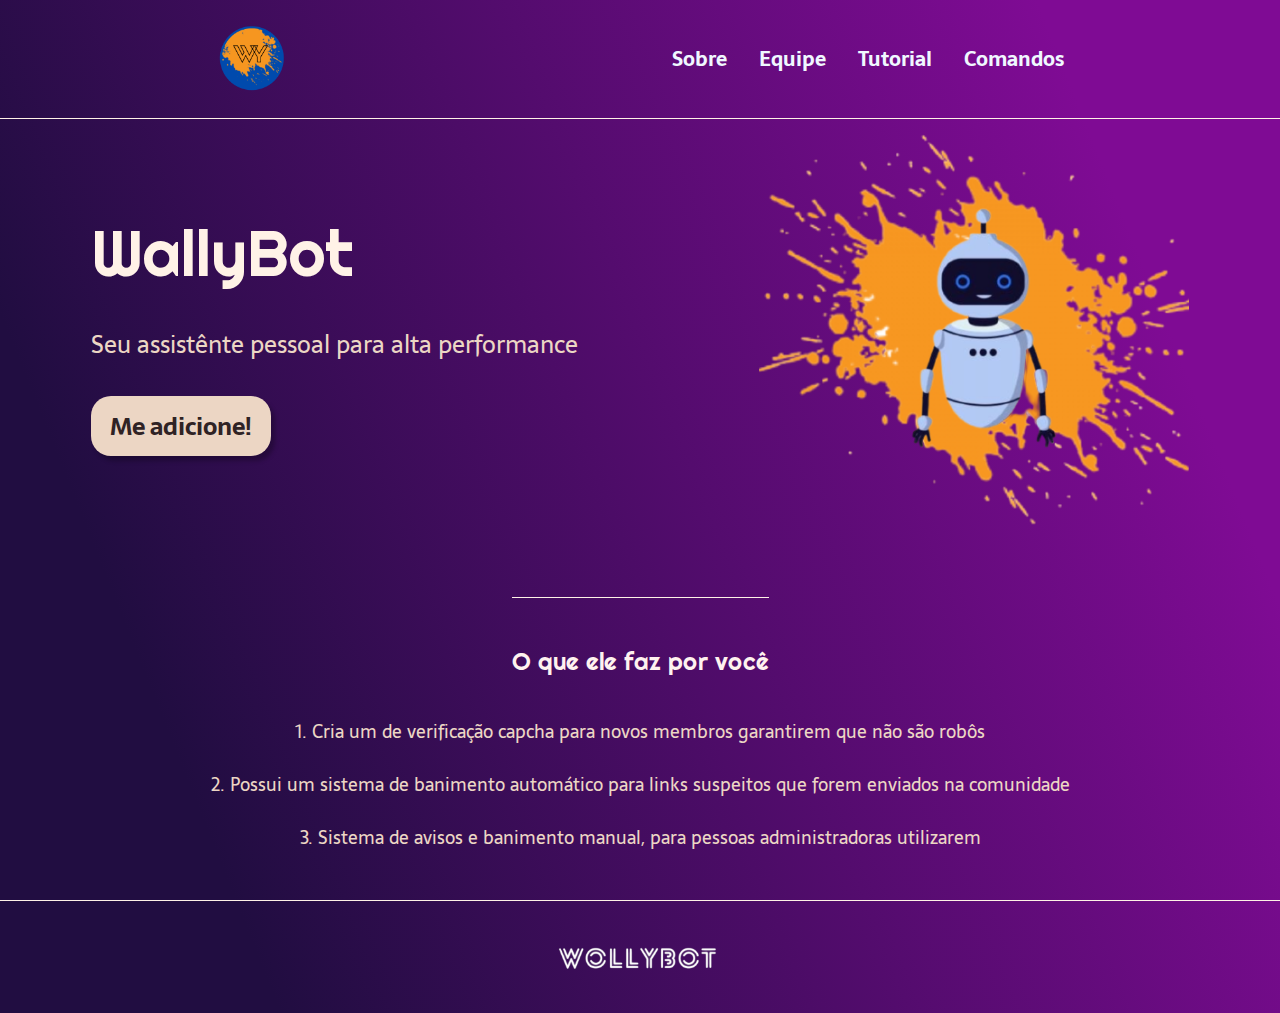
<file: site-WallyBot/index.html>
<!DOCTYPE html>
<html lang="pt-BR">
<head>
    <meta charset="UTF-8">
    <meta name="viewport" content="width=device-width, initial-scale=1.0">
    <meta name="description" content="Um Bot que irá moderar suas atividades pessois">
    <title>Wall-y Bot Entra21 - Seu assistente virtual</title>
    <link rel="stylesheet" type="text/css" href="style.css">
</head>


<body>
    <header class="cabecalho">
        <img class="cabecalho-image" src="LogoVirtua.svg" alt="Logo do Wall-y">
        <nav class="cabecalho-menu">
            <a class="cabecalho-menu-item">Sobre</a>
            <a class="cabecalho-menu-item">Equipe</a>
            <a class="cabecalho-menu-item">Tutorial</a>
            <a class="cabecalho-menu-item">Comandos</a>
        </nav>

    </header>

    <main class="conteudo">
        <section class="conteudo-principal">
            <div class="conteudo-principal-escrito">
                <h1 class="conteudo-principal-escrito-titulo">WallyBot</h1>
                <h2 class="conteudo-principal-escrito-subtitulo">Seu assistênte pessoal para alta performance</h2>
                <button class="conteudo-principal-escrito-botao">Me adicione!</button>

            </div>
            <img class="conteudo-principal-imagem"src="WallyBot.svg" alt="imagem do WallyBot">
        </section>

        <section class="conteudo-secundario-escrito">
            <h3 class="conteudo-secundario-titulo">O que ele faz por você</h3>
            <p class="conteudo-secundario-paragrafo">1. Cria um de verificação capcha para novos membros garantirem que não são robôs</p>
            <p class="conteudo-secundario-paragrafo">2. Possui um sistema de banimento automático para links suspeitos que forem enviados na comunidade</p>
            <p class="conteudo-secundario-paragrafo">3. Sistema de avisos e banimento manual, para pessoas administradoras utilizarem</p>

        </section>

    </main>

    <footer class="rodape">
        <img class="rodape-imagem" src="BotRodape.svg">


    </footer>


</body>


</html>
</file>
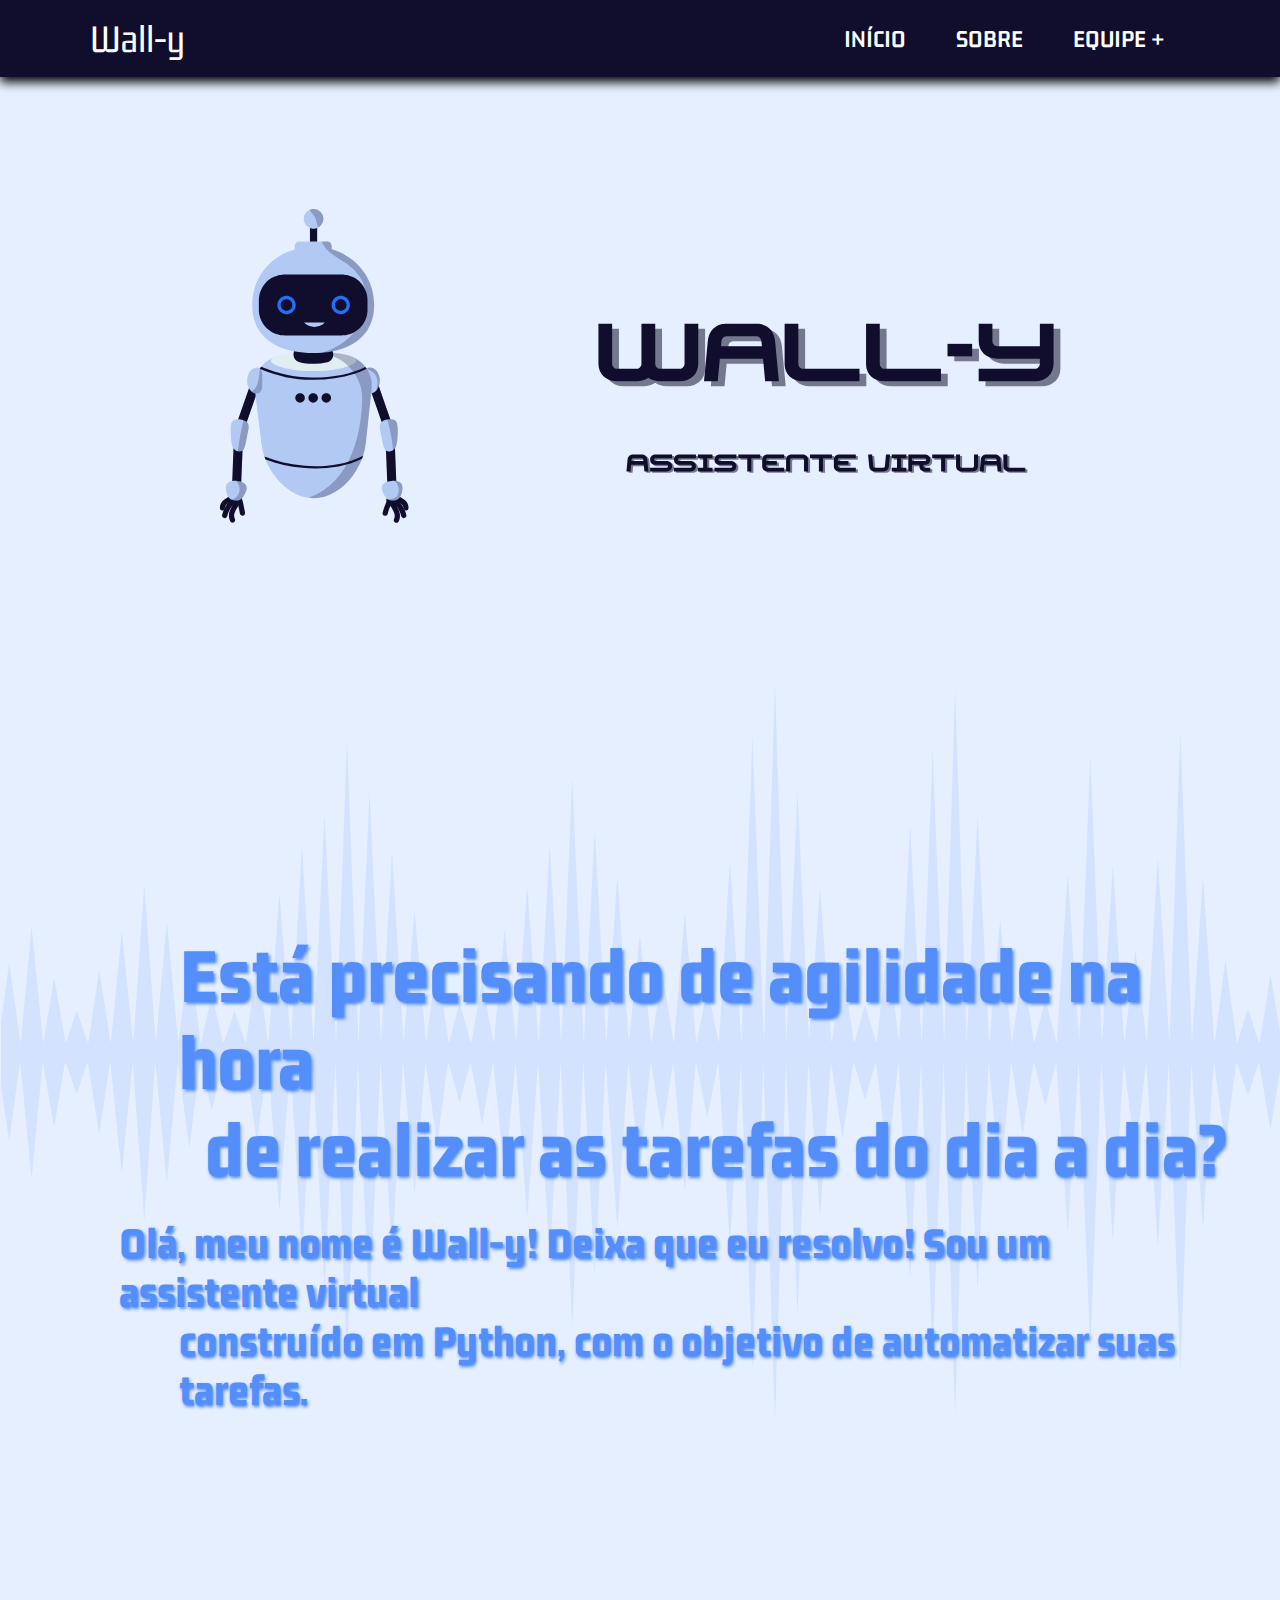
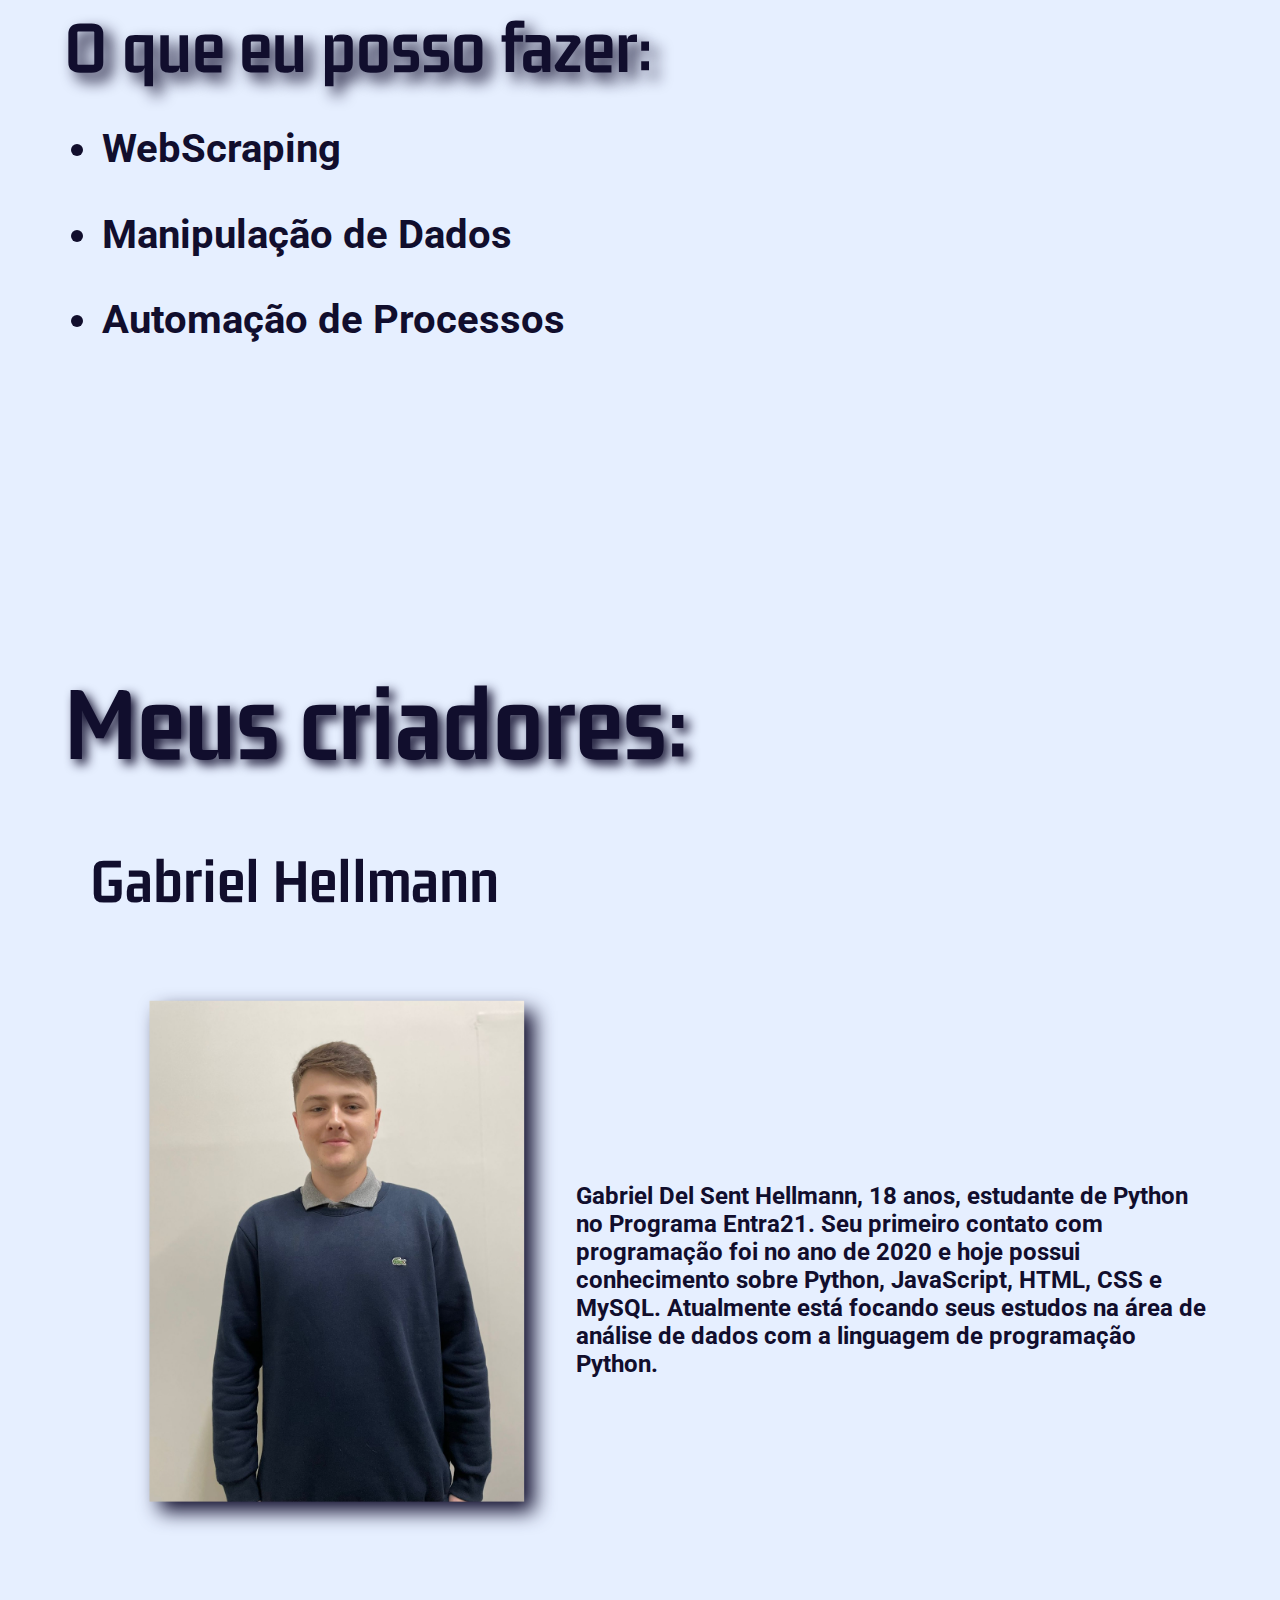
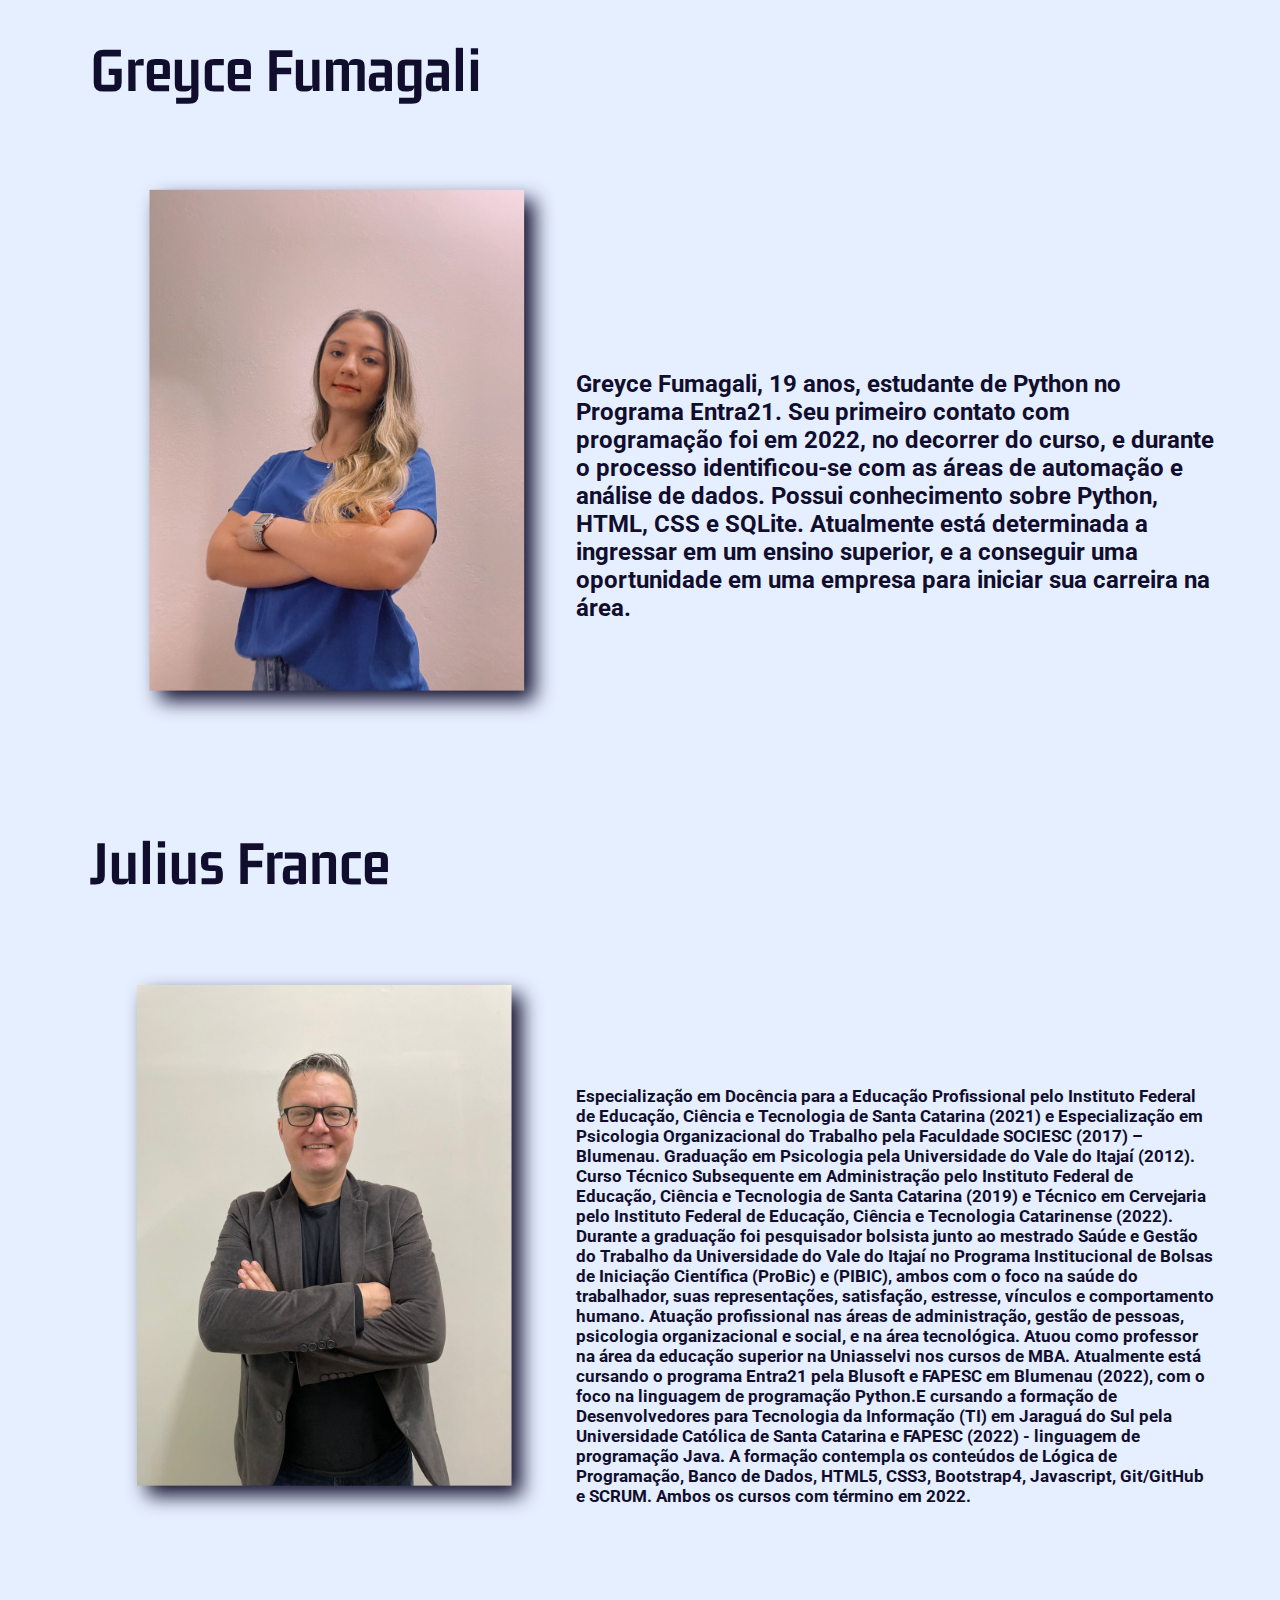
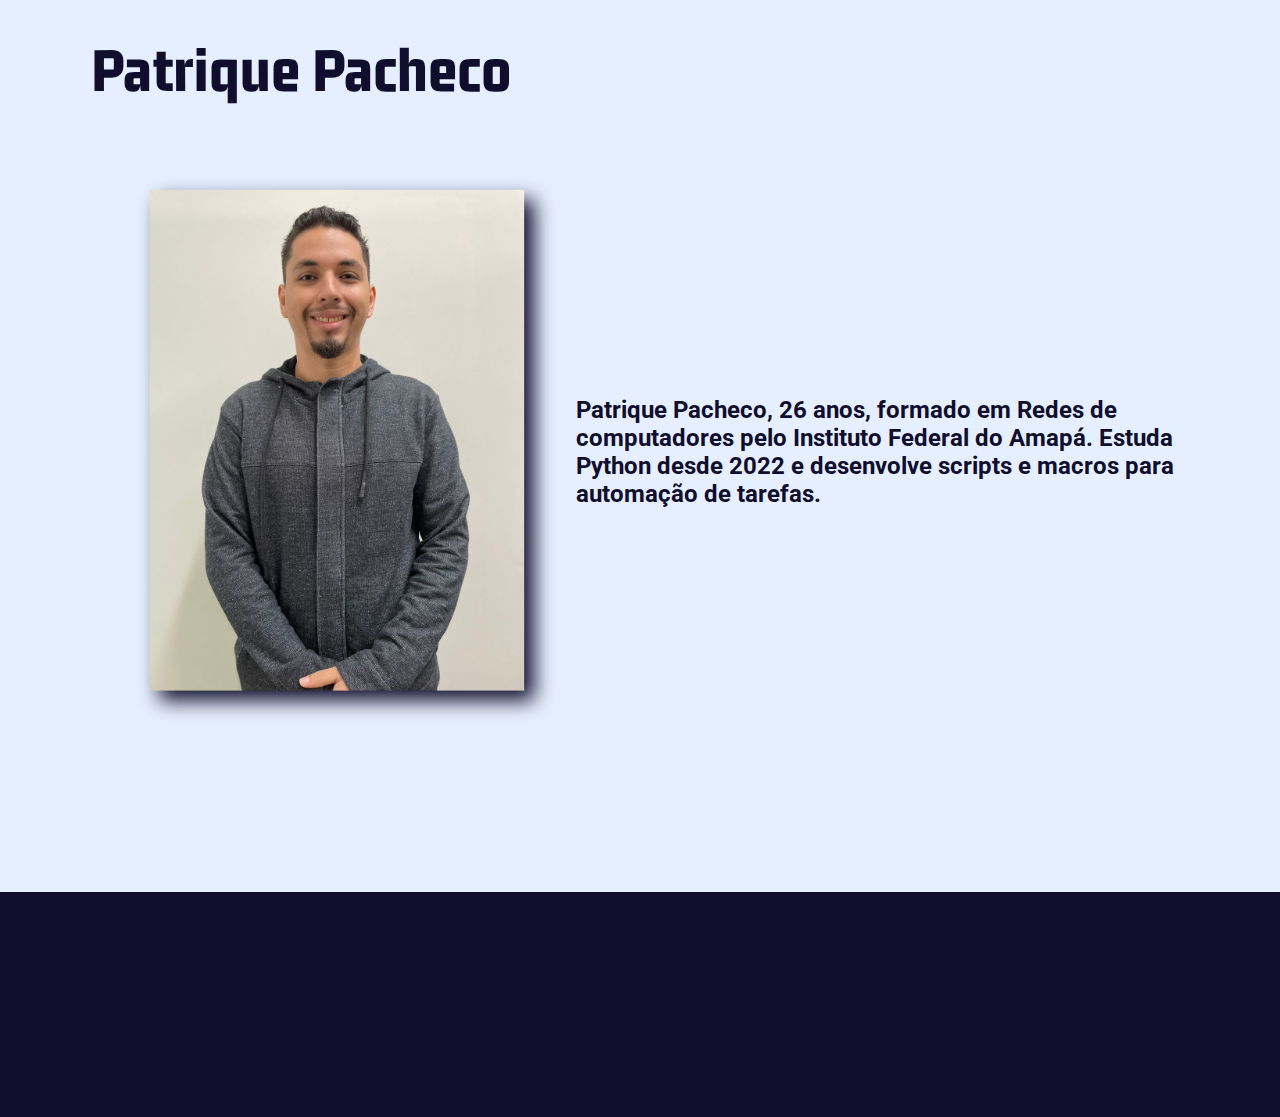
<file: site/index.html>
<!DOCTYPE html>
<html lang="en">
<head>
    <meta charset="UTF-8">
    <meta http-equiv="X-UA-Compatible" content="IE=edge">
    <meta name="viewport" content="width=device-width, initial-scale=1.0">
    <title>Wall-y</title>
    <link rel="stylesheet" type="text/css" href="style.css">
</head>
<body>
    <header>
        <a href="#" class="logo">Wall-y</a>
        <input type="checkbox" id="menu-bar">
        <label for="menu-bar">Menu</label>
        <nav class="navbar">
            <ul>
                <li><a href="#sessao1"><b>INÍCIO</b></a></li>
                
                <li><a href="#sessao2"><b>SOBRE</b></a></li>    
                           
                <li><a href="#sessao4"><b>EQUIPE +</b></a>
                    <ul>
                        <li><a href="#sessao5">Gabriel Hellmann</a></li>
                        
                        <li><a href="#sessao6">Greyce Fumagali</a></li>
                        
                        <li><a href="#sessao7">Julius France</a></li>
                        
                        <li><a href="#sessao8">Patrique Pacheco</a></li>    
                    </ul>
                </li>              
            </ul>
        </nav>   
    </header>
    
    <section id="sessao1">
        <div id="wally">
            <img src="imagens/wally.svg">    
        </div>
    </section>
    
    <div id="nome_wally">
        <img src="imagens/nome_wally.svg">   
    </div>
    
    <div id="complemento_wally">
        <img src="imagens/complemento_wally.svg">   
    </div>
    
    <div id="imagem_som">
        <img src="imagens/som.svg">
    </div>
    
    <section id="sessao2">
        <h1><b>Está precisando de agilidade na hora</b></h1>
        <h2><b>de realizar as tarefas do dia a dia?</b></h2>
    </section>  
    
    <div id="sobre">
        <h1><b>Olá, meu nome é Wall-y! Deixa que eu resolvo! Sou um assistente virtual </b></h1>
        <h2><b>construído em Python, com o objetivo de automatizar suas tarefas.</b></h2>    
    </div>
    
    <div id="sobre2">
        <h1>O que eu posso fazer:</h1>
        <li><b>WebScraping</b></li>
        <li><b>Manipulação de Dados</b></li>
        <li><b>Automação de Processos</b></li>                  
    </div>
        
    <section id="sessao4">
        <div id="criadores">
            <h1>Meus criadores:</h1>
        </div>
        
        <section id="sessao5">
            <div id="geral">
                <div id="gabriel">
                    <h1>Gabriel Hellmann</h1>
                    <img src="imagens/gabriel.svg">
                    <p><b>Gabriel Del Sent Hellmann, 18 anos, estudante de Python no Programa Entra21. Seu primeiro contato com programação foi no ano de 2020 e hoje possui conhecimento sobre Python, JavaScript, HTML, CSS e MySQL. Atualmente está focando seus estudos na área de análise de dados com a linguagem de programação Python.</b></p>
                </div>       
            </div>                         
        </section>
        
        <section id="sessao6">
            <div id="geral">
                <div id="greyce">
                    <h1>Greyce Fumagali</h1>
                    <img src="imagens/greyce.svg">
                    <p><b>Greyce Fumagali, 19 anos, estudante de Python no Programa Entra21. Seu primeiro contato com programação foi em 2022, no decorrer do curso, e durante o processo identificou-se com as áreas de automação e análise de dados. Possui conhecimento sobre Python, HTML, CSS e SQLite. Atualmente está determinada a ingressar em um ensino superior, e a conseguir uma oportunidade em uma empresa para iniciar sua carreira na área.</b></p>
                </div>     
            </div>           
        </section>
            
        <section id="sessao7">
            <div id="geral">
                <div id="julius">
                    <h1>Julius France</h1>
                    <img src="imagens/julius.svg">
                    <p><b>Especialização em Docência para a Educação Profissional pelo Instituto Federal de Educação, Ciência e Tecnologia de Santa Catarina (2021) e Especialização em Psicologia Organizacional do Trabalho pela Faculdade SOCIESC (2017) – Blumenau. Graduação em Psicologia pela Universidade do Vale do Itajaí (2012). Curso Técnico Subsequente em Administração pelo Instituto Federal de Educação, Ciência e Tecnologia de Santa Catarina (2019) e Técnico em Cervejaria pelo Instituto Federal de Educação, Ciência e Tecnologia Catarinense (2022). Durante a graduação foi pesquisador bolsista junto ao mestrado Saúde e Gestão do Trabalho da Universidade do Vale do Itajaí no Programa Institucional de Bolsas de Iniciação Científica (ProBic) e (PIBIC), ambos com o foco na saúde do trabalhador, suas representações, satisfação, estresse, vínculos e comportamento humano. Atuação profissional nas áreas de administração, gestão de pessoas, psicologia organizacional e social, e na área tecnológica. Atuou como professor na área da educação superior na Uniasselvi nos cursos de MBA. Atualmente está cursando o programa Entra21 pela Blusoft e FAPESC em Blumenau (2022), com o foco na linguagem de programação Python.E cursando a formação de Desenvolvedores para Tecnologia da Informação (TI) em Jaraguá do Sul pela Universidade Católica de Santa Catarina e FAPESC (2022) - linguagem de programação Java. A formação contempla os conteúdos de Lógica de Programação, Banco de Dados, HTML5, CSS3, Bootstrap4, Javascript, Git/GitHub e SCRUM. Ambos os cursos com término em 2022.</b></p>
                </div>    
            </div>
        </section>
            
        <section id="sessao8">
            <div id="geral">
                <div id="patrique">
                    <h1><b>Patrique Pacheco</b></h1>
                    <img src="imagens/patrique.svg">
                    <p><b>Patrique Pacheco, 26 anos, formado em Redes de computadores pelo Instituto Federal do Amapá. Estuda Python desde 2022 e desenvolve scripts e macros para automação de tarefas.</b></p>   
                </div>    
            </div> 
        </section>
            
        <footer>
            <div id="retangulo">

            </div>
        </footer>
    </section>      
</body>
</html>
</file>
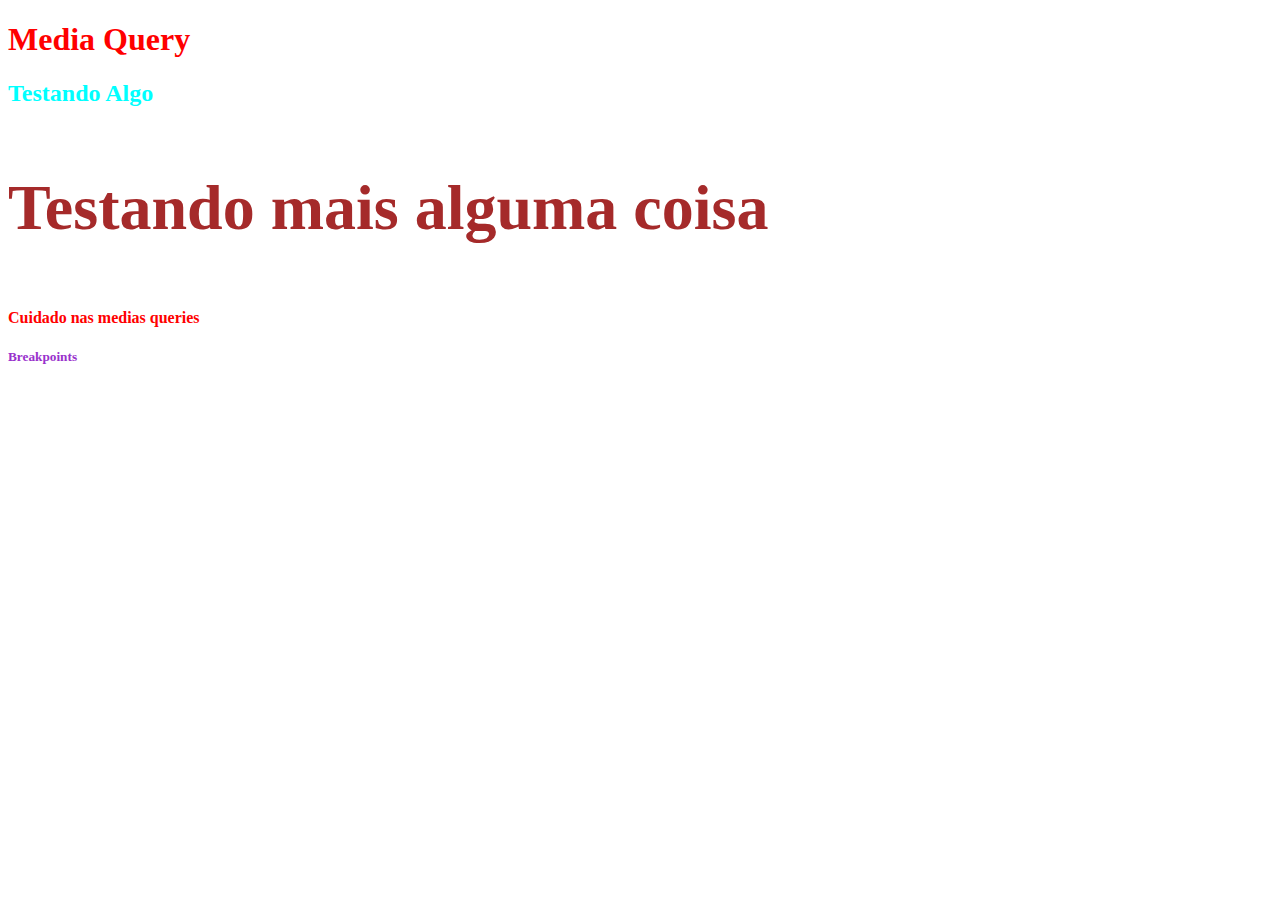
<file: site/RESPONSIVIDADE/aula2.html>
<!DOCTYPE html>
<html lang="en">
<head>
    <meta charset="UTF-8">
    <meta http-equiv="X-UA-Compatible" content="IE=edge">
    <!-- configuracao de media query -->
    <meta name="viewport" content="width=device-width, initial-scale=1.0">
    <title>Media Query</title>
    <link rel="stylesheet" href="aula2.css"/>
</head>
<body>
  <h1>Media Query</h1>
  <h2>Testando Algo</h2>  
  <h3>Testando mais alguma coisa</h3>  
  <h4>Cuidado nas medias queries</h4>  
  <h5>Breakpoints</h5>    
</body>
</html>
</file>
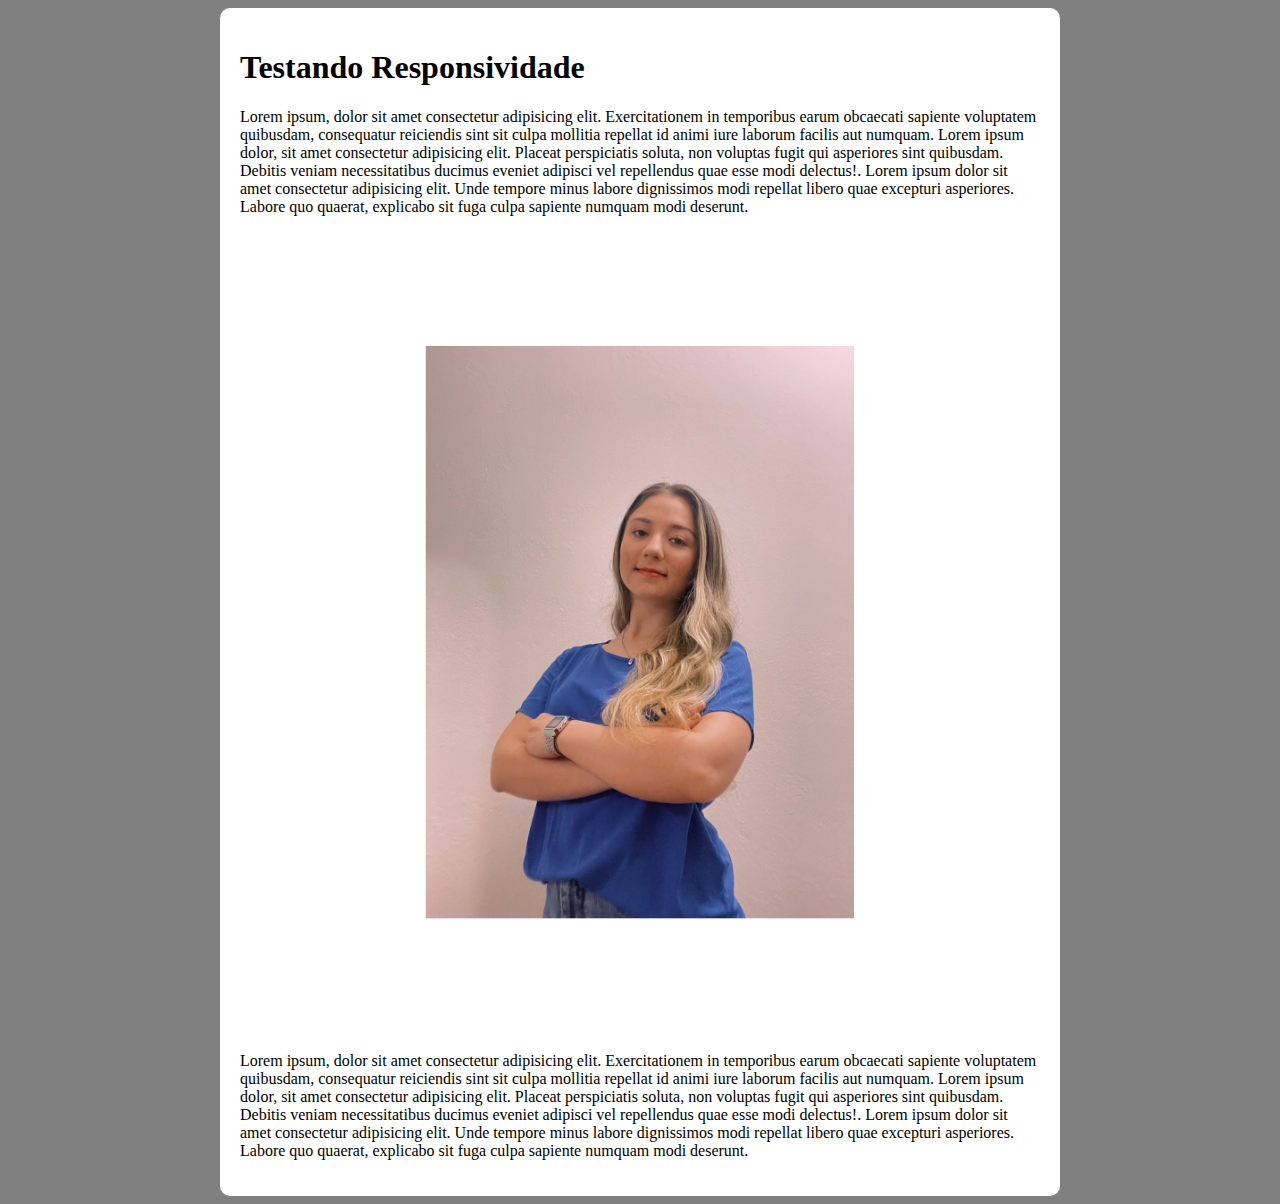
<file: site/RESPONSIVIDADE/aula3.html>
<!DOCTYPE html>
<html lang="en">
<head>
    <meta charset="UTF-8">
    <meta http-equiv="X-UA-Compatible" content="IE=edge">
    <meta name="viewport" content="width=device-width, initial-scale=1.0">
    <title>Document</title>
    <style>
        body{
            background-color: grey;
        }
        main{
            background-color: white;
            padding:20px;
            border-radius: 10px;
            min-width: 280px;
            max-width: 800px;
            margin: auto;
        }
        img{
            width: 100%;
        }
    </style>
</head>
<body>
    <main>
        <h1>Testando Responsividade</h1>
        <p>Lorem ipsum, dolor sit amet consectetur adipisicing elit. Exercitationem in temporibus earum obcaecati sapiente voluptatem quibusdam, consequatur reiciendis sint sit culpa mollitia repellat id animi iure laborum facilis aut numquam. Lorem ipsum dolor, sit amet consectetur adipisicing elit. Placeat perspiciatis soluta, non voluptas fugit qui asperiores sint quibusdam. Debitis veniam necessitatibus ducimus eveniet adipisci vel repellendus quae esse modi delectus!. Lorem ipsum dolor sit amet consectetur adipisicing elit. Unde tempore minus labore dignissimos modi repellat libero quae excepturi asperiores. Labore quo quaerat, explicabo sit fuga culpa sapiente numquam modi deserunt. </p>
        <img src="greyce.svg">
        <p>Lorem ipsum, dolor sit amet consectetur adipisicing elit. Exercitationem in temporibus earum obcaecati sapiente voluptatem quibusdam, consequatur reiciendis sint sit culpa mollitia repellat id animi iure laborum facilis aut numquam. Lorem ipsum dolor, sit amet consectetur adipisicing elit. Placeat perspiciatis soluta, non voluptas fugit qui asperiores sint quibusdam. Debitis veniam necessitatibus ducimus eveniet adipisci vel repellendus quae esse modi delectus!. Lorem ipsum dolor sit amet consectetur adipisicing elit. Unde tempore minus labore dignissimos modi repellat libero quae excepturi asperiores. Labore quo quaerat, explicabo sit fuga culpa sapiente numquam modi deserunt. </p>
    </main>
       
</body>
</html>
</file>
<file: site-WallyBot/style.css>
@import url('https://fonts.googleapis.com/css2?family=Righteous&family=Sarala&display=swap');

* {
    margin: 0;
    padding: 0;
    box-sizing: border-box;
    text-decoration: none;
    
}

body {

    font-size: 100%;
    background: linear-gradient(68.15deg, #210d41 16.62%, #7f0b94 85.61%);
}

.cabecalho {
    display: flex;
    flex-direction: row; 
    align-items: center;
    justify-content: space-around;
    padding: 24px;
    
}

.cabecalho-imagem {
    height: 72px;
}

.cabecalho-menu {
    display: flex;
    gap: 32px;
  
}

.cabecalho-menu-item {
    font-family: 'Sarala', sans-serif;
    color: aliceblue;
    font-weight: 800;
    font-size: 20px;

}

.conteudo {
    margin-bottom: 48px;
    border-top: 0.5px solid #FFF2E7;
}
.conteudo-principal {
    display: flex;
    flex-direction: row;
    align-items: center;
    justify-content: space-around;
}

.conteudo-principal-escrito {
    display: flex;
    flex-direction: column;
    gap: 32px;
    
}

.conteudo-principal-escrito-titulo {
    font-family: 'Righteous', cursive;
    font-weight: 400;
    font-size: 64px;
    color: #FFF2E7;

}

.conteudo-principal-escrito-subtitulo  {
    font-family: 'Sarala', sans-serif;
    font-weight: 400;
    font-size: 24px;
    color: #ECD6C4;

}

.conteudo-principal-escrito-botao {
    background-color: #ECD6C4;
    width: 180px;
    height: 60px;
    border: none;
    box-shadow: 4px 5px 4px rgba(0, 0, 0, 0.25);
    border-radius: 20px;
    font-family: 'Sarala', sans-serif;
    font-weight: 800;
    font-size: 24px;
    color: #2f2325;
}


.conteudo-principal-escrito-botao:hover {
    background-color: rgba(236, 214, 196, 0.53);
}

.conteudo-principal-imagem {
height: 430px;

}

.conteudo-secundario-escrito{
    display: flex;
    flex-direction: column;
    align-items: center;
    gap: 24px;
    margin-top: 48px;

}

.conteudo-secundario-titulo {

    border-top: 0.4px solid #FFF2E7;
    padding-top: 48px;
    font-family: 'Righteous', cursive;
    font-weight: 400;
    font-size: 24px;
    color: #FFF2EF;
    margin-bottom: 16px;

}

.conteudo-secundario-paragrafo {
    font-family: 'Sarala', sans-serif;
    font-weight: 300;
    font-size: 18px;
    color: #ECD6C4;

}

.rodape {
    padding: 32px;
    border-top: 0.4px solid #FFF2E7;
}

.rodape-imagem {
    height: 48px;
    display: block;
    margin: 0 auto;

}
</file>
<file: site/style.css>
@import url('https://fonts.googleapis.com/css2?family=Gemunu+Libre:wght@200&family=Roboto:wght@300&display=swap');

*{
    margin: 0;
    padding: 0;
    box-sizing: border-box;
    text-decoration: none;
}

body {
    background: #E6EFFF;
    min-height: 100vh;
    background-size: cover;
    background-position: center; 
}

header {
    top: 0;
    left: 0;
    right: 0;
    background: #110E2D;
    box-shadow: 0 5px 10px black;
    padding: 0px 7%;
    display: flex;
    align-items: center;
    justify-content: space-between;
    z-index: 1000;
    font-family: 'Gemunu Libre', sans-serif;
}

header .logo {
    font-size: 2.5em;
    color: #fff;
}

header .navbar ul {
    list-style: none;       
}

header .navbar ul li {
   position: relative;
   float: left;
}

header .navbar ul li a {
    font-size: 25px; 
    padding: 25px;
    color: #fff; 
    display: block;    
}

header .navbar ul li a:hover {
    background: #110E2D;
    color: #fff; 
}

header .navbar ul li ul {
    position: absolute;
    left: 0;
    width: 200px;
    background: #110E2D;
    display:none;
}

header .navbar ul li ul li {
    width: 100%;
    border-top: 1px solid white;
}

header .navbar ul li:focus-within > ul,
header .navbar ul li:hover > ul {
    display: initial;  
}

#menu-bar {
	display: none;
}

header label {
    font-size: 14rem;
    color:#fff;
    cursor: pointer;
    display: none;
}

#wally {
    width: 100px;
    right: 100px;
    margin-left: 5%;
    margin-top: 3%;     
}

#nome_wally {
    margin-left: 45%;
    margin-top: -40%; 
}

#complemento_wally {
    margin-left: 45%;
    margin-top: -30%;       
}

#imagem_som img {
    height: 900px;
    width: 1350px;
    margin-top: -10%;
}

#sessao2 {
    margin-top: -45%;
    text-shadow: #538EFA 0.1em 0.1em 0.2em;
    color:#538EFA;
    font-family: 'Gemunu Libre', sans-serif;
}

#sessao2 h1 {
    font-size: 5em;
    margin-left: 14%;
}

#sessao2 h2 {
    font-size: 5em;
    margin-left: 16%;
}

#sobre {
    margin-top: 2%;
    font-family: 'Gemunu Libre', sans-serif;
    color:#538EFA;
    text-shadow: #538EFA 0.1em 0.1em 0.2em;
    margin-right: 7%;         
}

#sobre h1 {
    font-size: 2.8em;
    margin-left: 10%;    
}

#sobre h2 {
    font-size: 2.8em;
    margin-left: 15%;          
}

#sobre2 h1 {
    font-family: 'Gemunu Libre';
    font-size: 4.7em;
    color:#110E2D;
    text-shadow: #110E2D 0.1em 0.1em 0.2em;
    margin-left: 5%;
    margin-top: 15%;   
}

#sobre2 li {
    font-family: 'Roboto', sans-serif;
    font-size: 2.5em;
    color: #110E2D;
    margin-left: 8%;
    margin-top: 3%;     
}

#criadores {
    font-family: 'Gemunu Libre';
    font-size: 3.4em;
    color:#110E2D;
    text-shadow: #110E2D 0.1em 0.1em 0.2em;
    margin-left: 5%;
    margin-top: 25%;   
}

#sessao3 {
    font-family: 'Gemunu Libre';
    font-size: 3.4em;
    color:#110E2D;
    text-shadow: #110E2D 0.1em 0.1em 0.2em;
    margin-left: 5%;
    margin-top: 10%;       
}

#geral h1{
    font-family: 'Gemunu Libre', sans-serif;
    color:#110E2D;
    margin-left: 7%;
    font-size: 4em;         
}

#geral img{
    width: 700px;
    height: 800px;
    margin-left: -1%;
    margin-top: -5%;
    filter: drop-shadow(10px 10px 10px #110E2D);    
}

#geral p{
    font-family: 'Roboto', sans-serif;
    color:#110E2D;
    margin-left: 45%;
    margin-right: 5%;     
}

#gabriel h1 {
    margin-top: 5%;
}

#gabriel p { 
    font-size: 1.5em;
    margin-top: -37%;
}

#greyce h1 {
    margin-top: 20%;
}

#greyce p {
    font-size: 1.5em;
    margin-top: -37%;
}

#julius h1 {
    margin-top: 16%;
}

#julius p {
    font-size: 1.05em;
    margin-top: -43%;
}

#patrique h1 { 
    margin-top: 10%;
}    
 
#patrique p {
   	font-size: 1.5em;
    margin-top: -35%;
}

#retangulo {
    width: 1350px;
    height: 25vh;
    background: #110E2D;
    margin-top:30%;
}
</file>
<file: site/RESPONSIVIDADE/aula2.css>
h1{
   color:red; 
}

/* sintaxe media query */
@media screen and (max-width: 500px){
    /* max width: telas menores que alguma resolucao */
  
    h1{
        color:blue;
    }
}

/* OUTROS MODOS: */
/* screen, print, speech, all(atinge tudo, não importa o dispositivo) */

@media print and (max-width: 600px){
    h1{
        color: green;
    }  
}

/* todos os modos*/
@media (max-width:700px) {
    h2{
       color: purple; 
    }
}

/* mobile first (min-width > max-width) */
@media (min-width: 200px){
    /* telas maiores que esse tamanho seguirão tal condicao */
    h2{
        color:aqua;
    }
}

/* quando trabalhar com max é melhor ir das resolucoes maiores para as menores */
/* quado trabalhar com min é melhor ir das resolucoes menores para as maiores  */

/* AND no media query */
@media (min-width: 300px) and (max-width: 400px){
    h3{
       font-size: 3em;
    }
}

/* ORIENTACAO */
@media (orientation: landscape){
    /* posso ativar regras de estilo quando meu dispositivo estiver na horizontal */
    h3{
        color:brown;
    }
}

/* OR na media query */
@media (max-width: 200px), (orientation: landscape){
    h3{
        font-size: 4em;
    }
}

/* CUIDADO ao aplicar MQ (a ordem importa) */
@media (min-width: 600px){
    h4{
        color: red;
    }
}

/*  breakpoints*/
h5{
    color: aqua;
}

/* 480px - 768px = tablet */
@media (min-width: 480px){
    h5{
        color: burlywood;
    }
}

/* 768px - 1024px = telas menores, laptops */
@media (min-width: 768px){
    h5{
       color: cadetblue; 
    }
}

/* 1024px - 1200px = desktop */
@media (min-width: 1024px){
    h5{
        color: coral;
    }
}

/* 1200 e + = telas maiores, tvs */
@media (min-width: 1200px){
    h5{
        color:darkorchid;
    }
}
</file>
